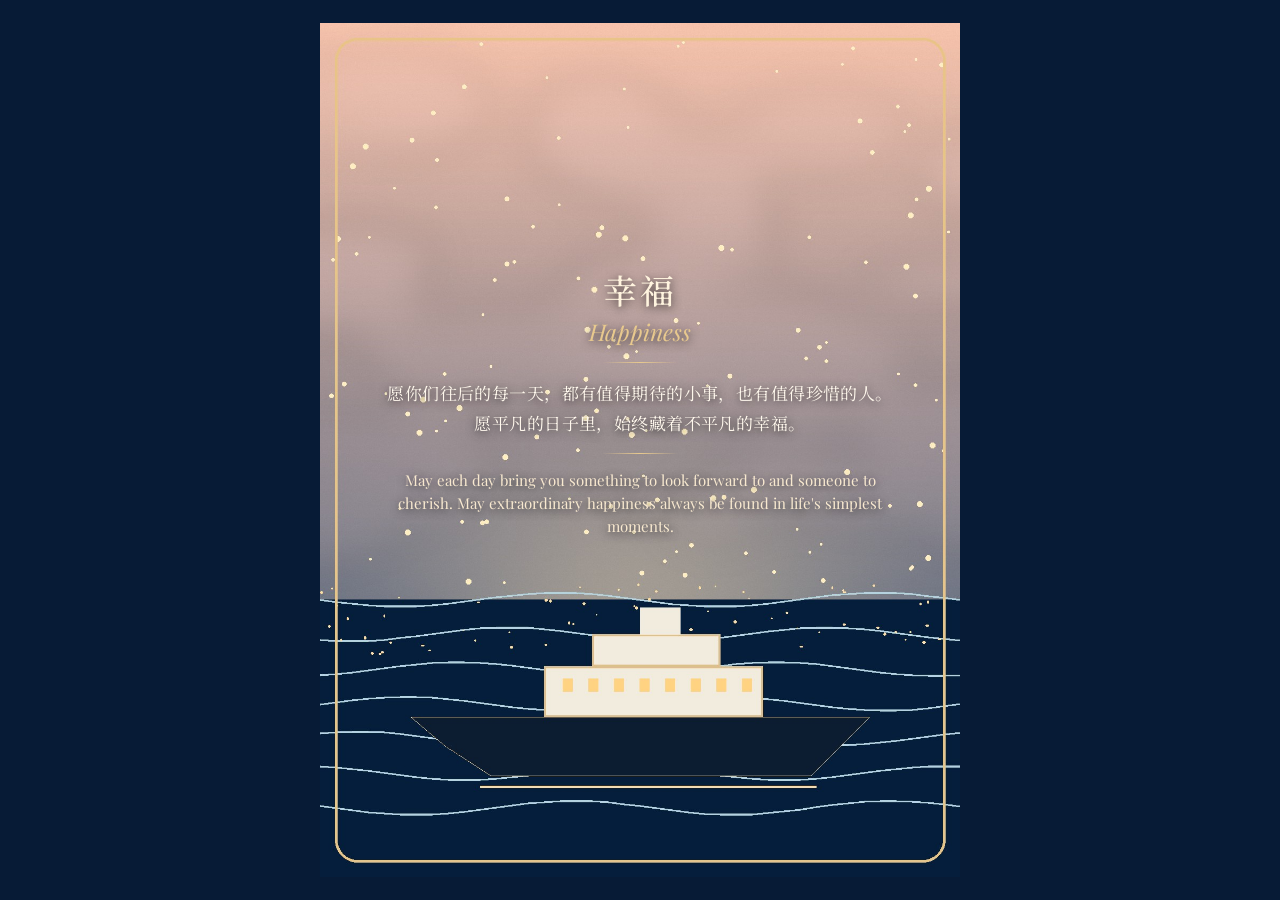
<file: 01.html>
<!doctype html>
<html lang="zh-CN">
<head>
  <meta charset="utf-8">
  <meta name="viewport" content="width=device-width, initial-scale=1">
  <meta name="theme-color" content="#071b36">
  <meta name="description" content="幸福 · Happiness — a bilingual digital postcard.">
  <title>幸福 · Happiness</title>
  <link rel="stylesheet" href="css/style.css">
</head>
<body>
  <main class="page">
    <article class="postcard" aria-label="幸福 · Happiness">
      <img class="artwork" src="images/happiness.jpg" alt="邮轮主题竖版插画">
      <section class="message">
        <h1>幸福</h1>
        <h2>Happiness</h2>
        <div class="ornament" aria-hidden="true"></div>
        <p class="cn">愿你们往后的每一天，都有值得期待的小事，也有值得珍惜的人。愿平凡的日子里，始终藏着不平凡的幸福。</p>
        <div class="ornament" aria-hidden="true"></div>
        <p class="en">May each day bring you something to look forward to and someone to cherish. May extraordinary happiness always be found in life's simplest moments.</p>
      </section>
    </article>
  </main>
</body>
</html>
</file>
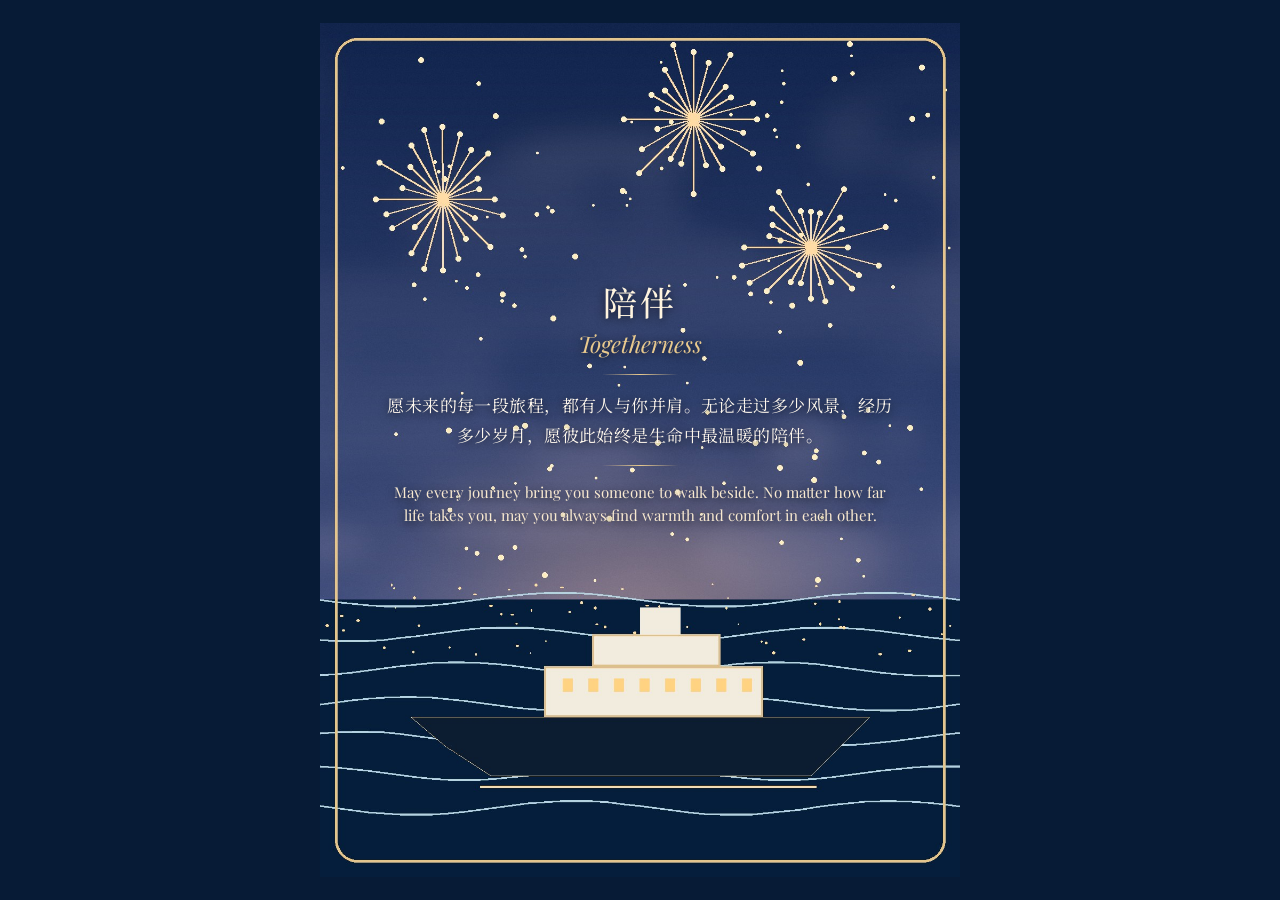
<file: 02.html>
<!doctype html>
<html lang="zh-CN">
<head>
  <meta charset="utf-8">
  <meta name="viewport" content="width=device-width, initial-scale=1">
  <meta name="theme-color" content="#071b36">
  <meta name="description" content="陪伴 · Togetherness — a bilingual digital postcard.">
  <title>陪伴 · Togetherness</title>
  <link rel="stylesheet" href="css/style.css">
</head>
<body>
  <main class="page">
    <article class="postcard" aria-label="陪伴 · Togetherness">
      <img class="artwork" src="images/togetherness.jpg" alt="邮轮主题竖版插画">
      <section class="message">
        <h1>陪伴</h1>
        <h2>Togetherness</h2>
        <div class="ornament" aria-hidden="true"></div>
        <p class="cn">愿未来的每一段旅程，都有人与你并肩。无论走过多少风景，经历多少岁月，愿彼此始终是生命中最温暖的陪伴。</p>
        <div class="ornament" aria-hidden="true"></div>
        <p class="en">May every journey bring you someone to walk beside. No matter how far life takes you, may you always find warmth and comfort in each other.</p>
      </section>
    </article>
  </main>
</body>
</html>
</file>
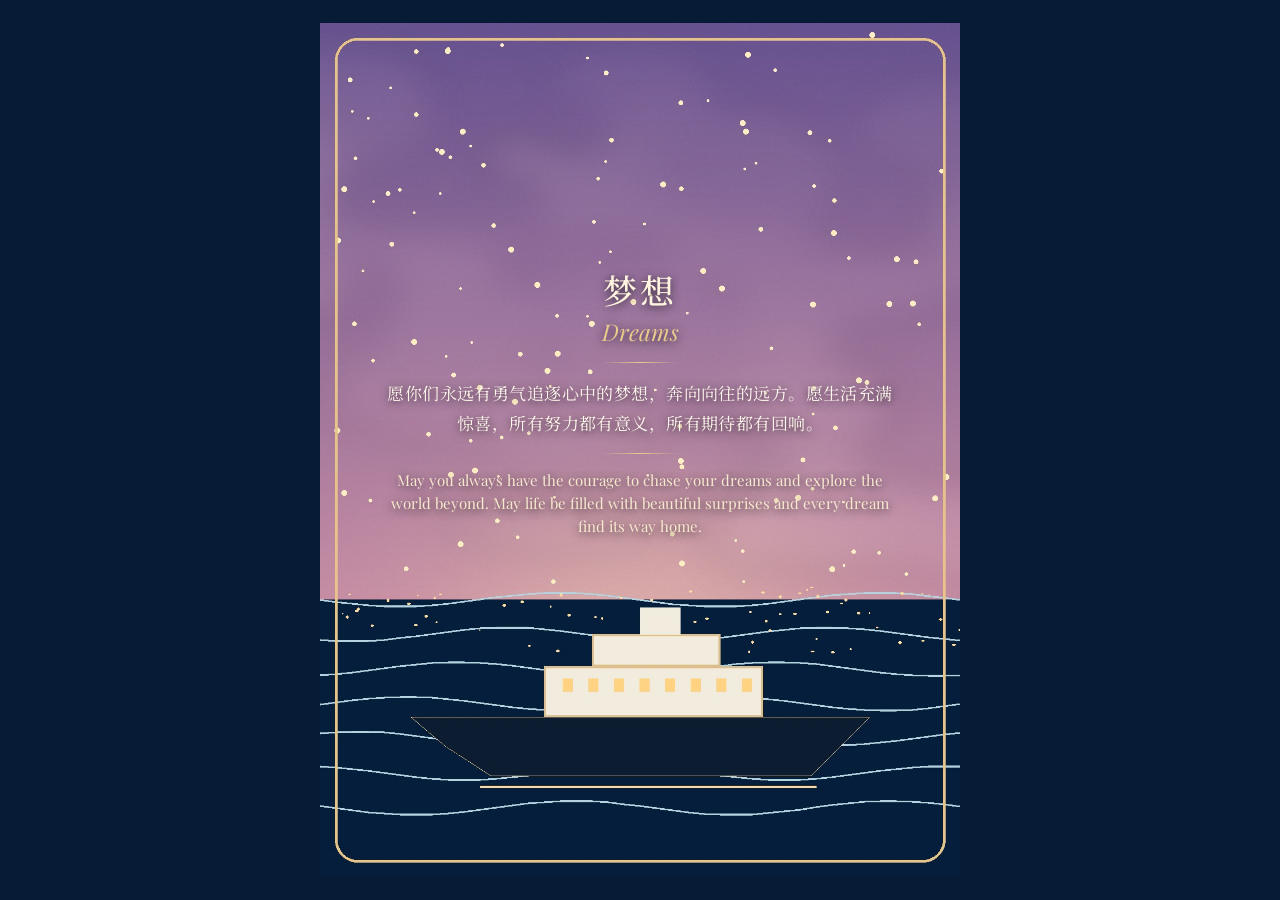
<file: 03.html>
<!doctype html>
<html lang="zh-CN">
<head>
  <meta charset="utf-8">
  <meta name="viewport" content="width=device-width, initial-scale=1">
  <meta name="theme-color" content="#071b36">
  <meta name="description" content="梦想 · Dreams — a bilingual digital postcard.">
  <title>梦想 · Dreams</title>
  <link rel="stylesheet" href="css/style.css">
</head>
<body>
  <main class="page">
    <article class="postcard" aria-label="梦想 · Dreams">
      <img class="artwork" src="images/dreams.jpg" alt="邮轮主题竖版插画">
      <section class="message">
        <h1>梦想</h1>
        <h2>Dreams</h2>
        <div class="ornament" aria-hidden="true"></div>
        <p class="cn">愿你们永远有勇气追逐心中的梦想，奔向向往的远方。愿生活充满惊喜，所有努力都有意义，所有期待都有回响。</p>
        <div class="ornament" aria-hidden="true"></div>
        <p class="en">May you always have the courage to chase your dreams and explore the world beyond. May life be filled with beautiful surprises and every dream find its way home.</p>
      </section>
    </article>
  </main>
</body>
</html>
</file>
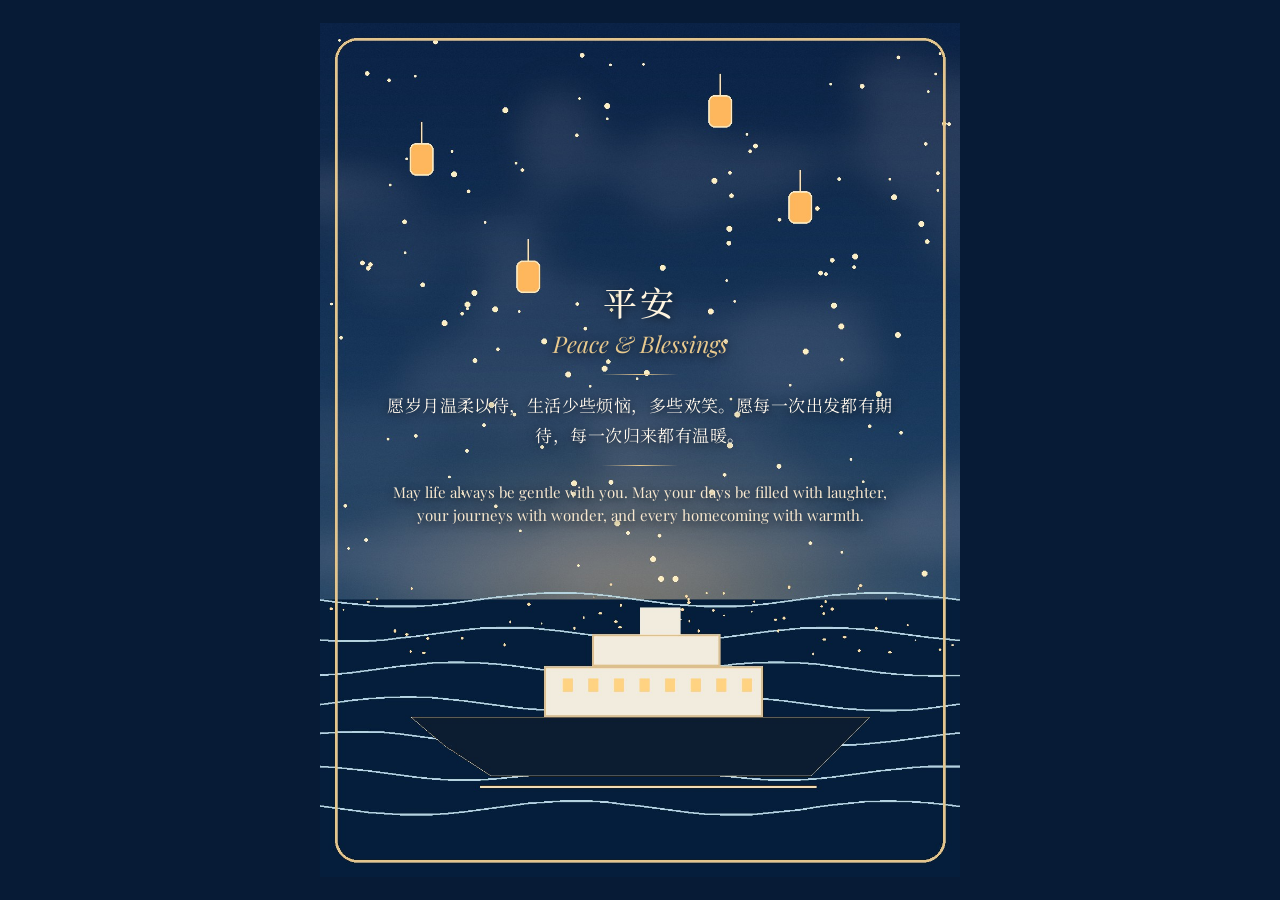
<file: 04.html>
<!doctype html>
<html lang="zh-CN">
<head>
  <meta charset="utf-8">
  <meta name="viewport" content="width=device-width, initial-scale=1">
  <meta name="theme-color" content="#071b36">
  <meta name="description" content="平安 · Peace & Blessings — a bilingual digital postcard.">
  <title>平安 · Peace & Blessings</title>
  <link rel="stylesheet" href="css/style.css">
</head>
<body>
  <main class="page">
    <article class="postcard" aria-label="平安 · Peace & Blessings">
      <img class="artwork" src="images/peace.jpg" alt="邮轮主题竖版插画">
      <section class="message">
        <h1>平安</h1>
        <h2>Peace & Blessings</h2>
        <div class="ornament" aria-hidden="true"></div>
        <p class="cn">愿岁月温柔以待，生活少些烦恼，多些欢笑。愿每一次出发都有期待，每一次归来都有温暖。</p>
        <div class="ornament" aria-hidden="true"></div>
        <p class="en">May life always be gentle with you. May your days be filled with laughter, your journeys with wonder, and every homecoming with warmth.</p>
      </section>
    </article>
  </main>
</body>
</html>
</file>
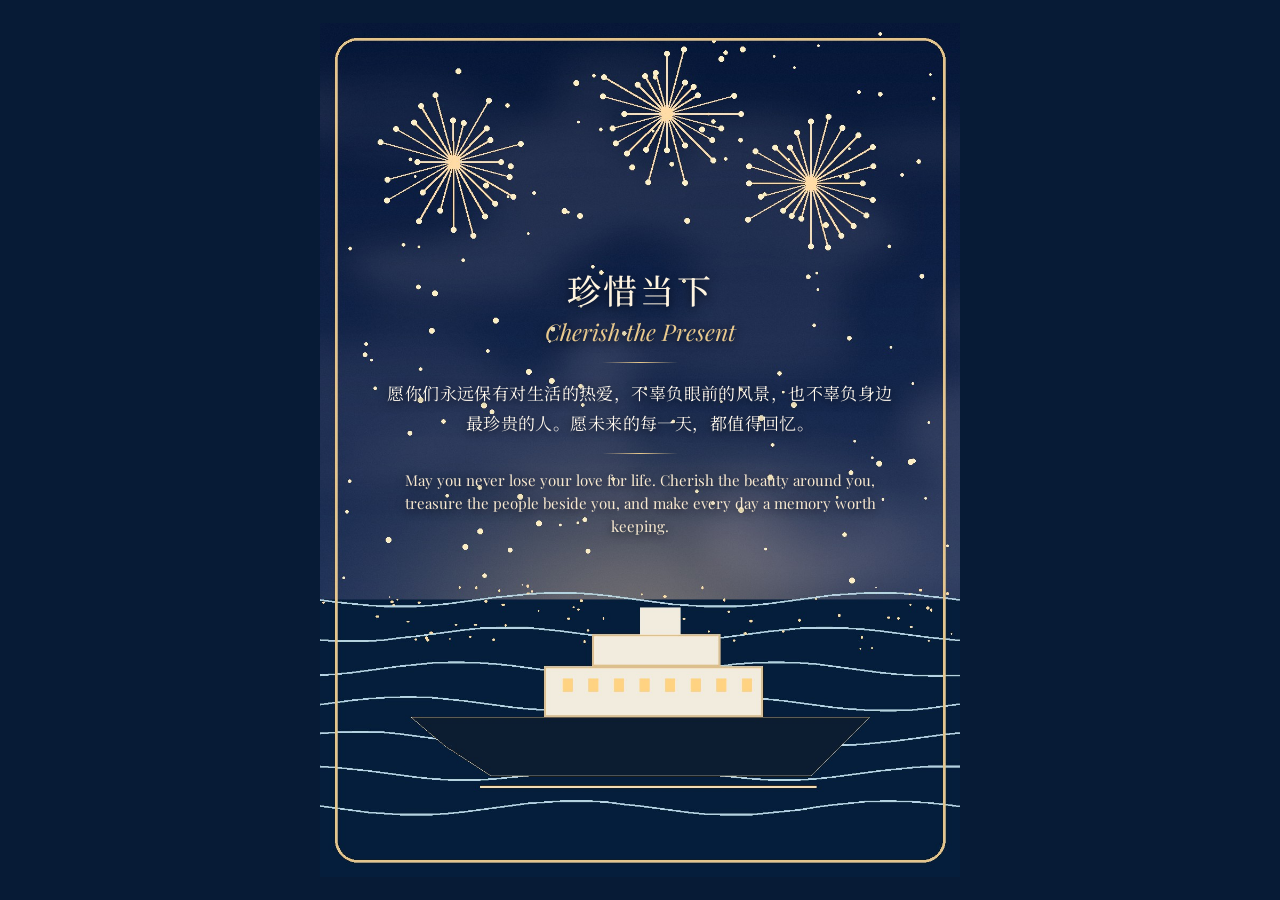
<file: 05.html>
<!doctype html>
<html lang="zh-CN">
<head>
  <meta charset="utf-8">
  <meta name="viewport" content="width=device-width, initial-scale=1">
  <meta name="theme-color" content="#071b36">
  <meta name="description" content="珍惜当下 · Cherish the Present — a bilingual digital postcard.">
  <title>珍惜当下 · Cherish the Present</title>
  <link rel="stylesheet" href="css/style.css">
</head>
<body>
  <main class="page">
    <article class="postcard" aria-label="珍惜当下 · Cherish the Present">
      <img class="artwork" src="images/cherish.jpg" alt="邮轮主题竖版插画">
      <section class="message">
        <h1>珍惜当下</h1>
        <h2>Cherish the Present</h2>
        <div class="ornament" aria-hidden="true"></div>
        <p class="cn">愿你们永远保有对生活的热爱，不辜负眼前的风景，也不辜负身边最珍贵的人。愿未来的每一天，都值得回忆。</p>
        <div class="ornament" aria-hidden="true"></div>
        <p class="en">May you never lose your love for life. Cherish the beauty around you, treasure the people beside you, and make every day a memory worth keeping.</p>
      </section>
    </article>
  </main>
</body>
</html>
</file>
<file: css/style.css>
@import url('https://fonts.googleapis.com/css2?family=Noto+Serif+SC:wght@400;500;600&family=Playfair+Display:ital,wght@0,400;0,500;1,400;1,500&display=swap');

:root {
  --gold: #e8c98e;
  --cream: #fff5e4;
  --navy: #071b36;
}

* { box-sizing: border-box; }

html, body {
  margin: 0;
  min-height: 100%;
  background: var(--navy);
}

body {
  color: var(--cream);
  font-family: 'Noto Serif SC', serif;
}

.page {
  min-height: 100svh;
  display: flex;
  align-items: center;
  justify-content: center;
  padding: 0;
  overflow: hidden;
  background: #071b36;
}

/* The illustration itself controls the postcard proportions.
   It is never cropped or stretched. */
.postcard {
  position: relative;
  width: min(100vw, 75svh, 640px);
  margin: 0 auto;
  line-height: 0;
}

.artwork {
  display: block;
  width: 100%;
  height: auto;
}

/* Text sits in the open sky area, with no separate card or frame. */
.message {
  position: absolute;
  top: 25%;
  left: 10%;
  width: 80%;
  height: 39%;
  display: flex;
  flex-direction: column;
  align-items: center;
  justify-content: center;
  text-align: center;
  line-height: normal;
  color: var(--cream);
  text-shadow: 0 2px 10px rgba(0, 0, 0, .72);
}

h1 {
  margin: 0 0 3px;
  color: #fff4df;
  font: 500 clamp(25px, 5.2vw, 34px)/1.35 'Noto Serif SC', serif;
  letter-spacing: .08em;
}

h2 {
  margin: 0;
  color: var(--gold);
  font: italic 400 clamp(17px, 3.7vw, 23px)/1.35 'Playfair Display', serif;
}

.ornament {
  width: 76px;
  height: 1px;
  flex: 0 0 1px;
  margin: clamp(9px, 1.8vw, 15px) auto;
  background: linear-gradient(90deg, transparent, var(--gold), transparent);
}

.cn {
  max-width: 100%;
  margin: 0;
  color: #fff8ed;
  font: 400 clamp(13px, 2.7vw, 17px)/1.75 'Noto Serif SC', serif;
  letter-spacing: .025em;
}

.en {
  max-width: 100%;
  margin: 0;
  color: #f8e9d0;
  font: 400 clamp(12px, 2.4vw, 15px)/1.55 'Playfair Display', serif;
}

@media (max-width: 480px) {
  .message {
    top: 24%;
    left: 9%;
    width: 82%;
    height: 41%;
  }

  h1 { font-size: clamp(22px, 6vw, 27px); }
  h2 { font-size: clamp(15px, 4vw, 18px); }
  .ornament { width: 58px; margin: 7px auto; }
  .cn { font-size: clamp(12px, 3.5vw, 14px); line-height: 1.6; }
  .en { font-size: clamp(11px, 3.1vw, 13px); line-height: 1.45; }
}
</file>
